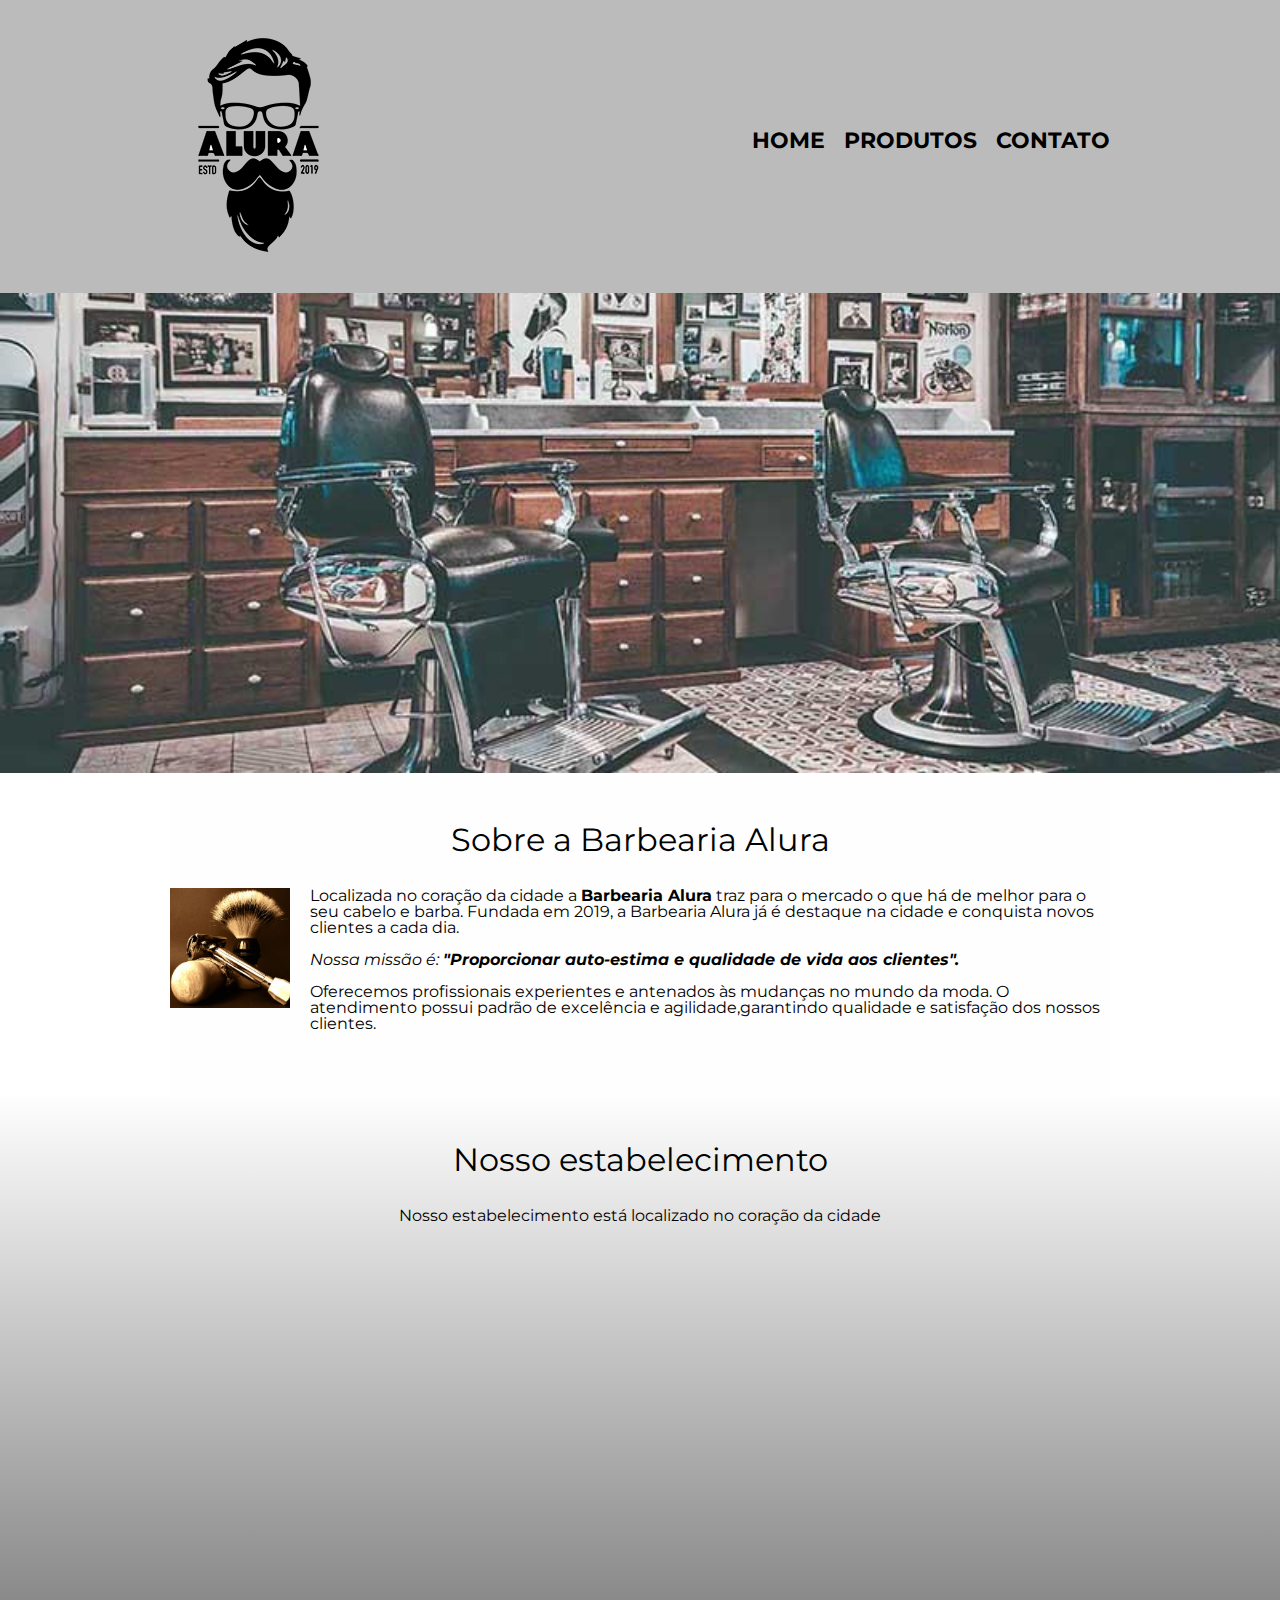
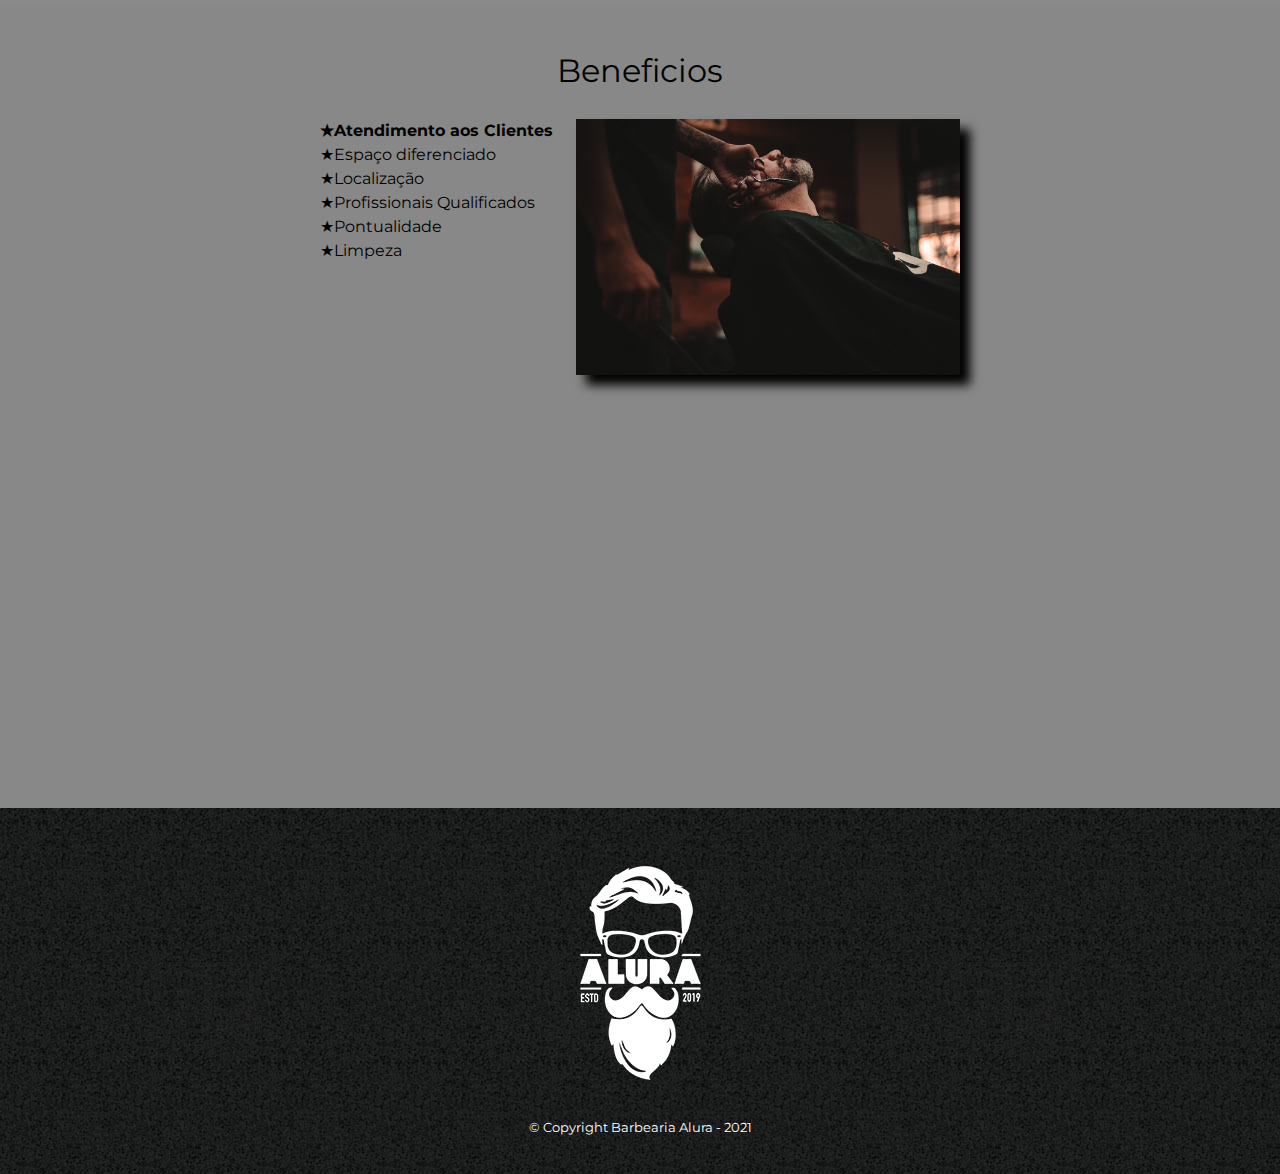
<file: index.html>
<!DOCTYPE html>
<html lang="pt-br">
    <head>
        <meta charset="UTF-8">
        <meta http-equiv="X-UA-Compatible" content="IE=edge">
        <meta name="viewport" content="width=device-width, initial-scale=1.0">

        <link rel="stylesheet" href="reset.css">
        <link rel="stylesheet" href="style.css">
        <link rel="preconnect" href="https://fonts.googleapis.com">
        <link rel="preconnect" href="https://fonts.gstatic.com" crossorigin>
        <link href="https://fonts.googleapis.com/css2?family=Montserrat&display=swap" rel="stylesheet">

        <title>Barbearia Alura</title> 
    </head>
    <body>        
        <header>
            <div class="caixa">
                <h1><img src="logo.png"></h1>
            
            
                <nav>
                    <ul>
                        <li><a href="index.html">Home</a></li>
                        <li><a href="produtos.html">Produtos</a></li>
                        <li><a href="contato.html">Contato</a></li>
                    </ul>
                </nav>
            </div>
        </header>

        <img class="banner" src="banner.jpg" alt="Banner da Barbearia">

        <main>
            <section class="principal">
                <h2 class="titulo-principal">Sobre a Barbearia Alura</h2>

                <img class="utensilios" src="utensilios.jpg" alt="Utensilios de barbeiro.">

                <p>Localizada no coração da cidade a <strong>Barbearia Alura</strong> traz para o mercado o que há de melhor para o seu cabelo e barba. Fundada em 2019, a Barbearia Alura já é destaque na cidade e conquista novos clientes a cada dia.</p>        

                <p id="missao"><em> Nossa missão é: <strong> "Proporcionar auto-estima e qualidade de vida aos clientes".</strong></em></p>

                <p>Oferecemos profissionais experientes e antenados às mudanças no mundo da moda. O atendimento possui padrão de excelência e agilidade,garantindo qualidade e satisfação dos nossos clientes.</p>
            </section>

            <section class="mapa">
                <h3 class="titulo-principal">Nosso estabelecimento</h3>
                <p>Nosso estabelecimento está localizado no coração da cidade</p>

                <div class="mapa-conteudo">
                    <iframe src="https://www.google.com/maps/embed?pb=!1m18!1m12!1m3!1d3656.4498404748992!2d-46.63452058502166!3d-23.588194784669575!2m3!1f0!2f0!3f0!3m2!1i1024!2i768!4f13.1!3m3!1m2!1s0x94ce5a2b2ed7f3a1%3A0xab35da2f5ca62674!2sCaelum%20-%20Escola%20de%20Tecnologia!5e0!3m2!1spt-BR!2sbr!4v1637426221903!5m2!1spt-BR!2sbr" width="100%" height="300" style="border:0;" allowfullscreen="" loading="lazy"></iframe>
                </div>  
            </section>
            
            <section class="beneficios">    
                <h3 class="titulo-principal">Beneficios</h3>       

                <div class="conteudo-beneficios">
                    <ul class="lista-beneficios">
                        <li class="itens">Atendimento aos Clientes</li>
                        <li class="itens">Espaço diferenciado</li>
                        <li class="itens">Localização</li>
                        <li class="itens">Profissionais Qualificados</li>
                        <li class="itens">Pontualidade</li>
                        <li class="itens">Limpeza</li>
                    </ul><img src="beneficios.jpg" class="imagem-beneficios">
                </div>

                <div class="video">
                    <iframe width="100%" height="315" src="https://www.youtube.com/embed/wcVVXUV0YUY" frameborder="0" allow="accelerometer; autoplay; encrypted-media; gyroscope; picture-in-picture" allowfullscreen>                        
                    </iframe>
                </div>


            </section>
        </main>        

        <footer>
            <img src="logo-branco.png">
            <p class="copyrigth">&copy; Copyright Barbearia Alura - 2021</p>
        </footer>
    </body>
</html>
</file>
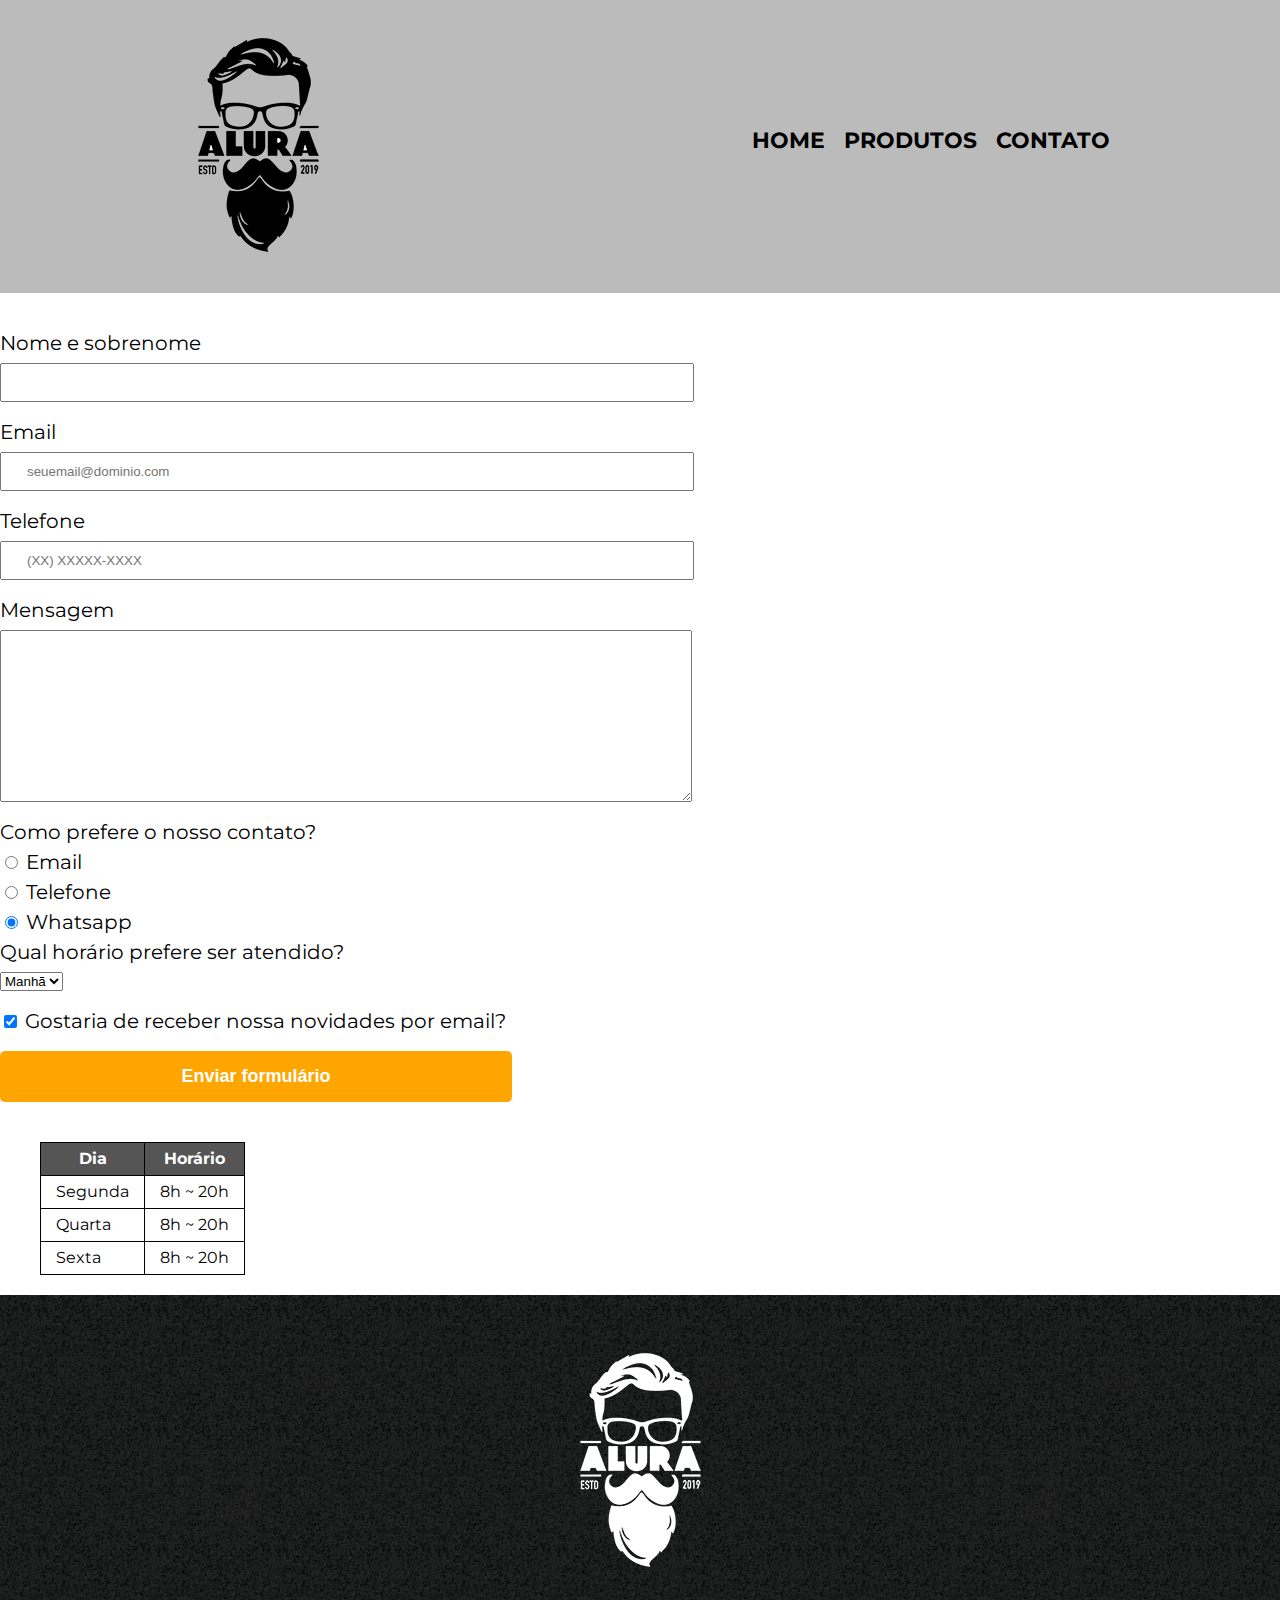
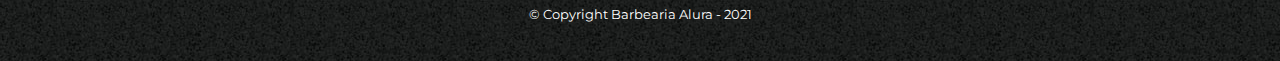
<file: contato.html>
<!DOCTYPE html>
<html lang="pt-br">
    <head>
        <meta charset="UTF-8">   
        <title>Barbearia Alura - Contato</title>

        <link rel="stylesheet" href="reset.css">
        <link rel="stylesheet" href="style.css">
        <link rel="preconnect" href="https://fonts.googleapis.com">
        <link rel="preconnect" href="https://fonts.gstatic.com" crossorigin>
        <link href="https://fonts.googleapis.com/css2?family=Montserrat&display=swap" rel="stylesheet">
    </head>
    <body>
        <header>
            <div class="caixa">
                <h1><img src="logo.png" alt="Logo da Barbearia Alura"></h1>
            
            
                <nav>
                    <ul>
                        <li><a href="index.html">Home</a></li>
                        <li><a href="produtos.html">Produtos</a></li>
                        <li><a href="contato.html">Contato</a></li>
                    </ul>
                </nav>
            </div>
        </header>

        <main>
            <form>
                <label for="nomesobrenome">Nome e sobrenome</label>
                <input type="text" id="nomesobrenome" class="input-padrao" required>

                <label for="email">Email</label>
                <input type="email" id="email" class="input-padrao" required placeholder="seuemail@dominio.com">

                <label for="telefone">Telefone</label>
                <input type="tel" id="telefone" class="input-padrao" required placeholder="(XX) XXXXX-XXXX">

                <label for="mensagem">Mensagem</label>
                <textarea cols="70" rows="10" id="mensagem" class="input-padrao" required></textarea>

                <fieldset>
                    <legend>Como prefere o nosso contato?</legend>
                    <label for="radio-email">
                        <input type="radio" name="contato" value="email" id="radio-email"> Email
                    </label>
                   

                    <label for="radio-telefone">
                        <input type="radio" name="contato" value="telefone" id="radio-telefone"> 
                        Telefone
                    </label>
                    

                    <label for="radio-whatsapp">
                        <input type="radio" name="contato" value="whatsapp" id="radio-whatsapp" checked> 
                        Whatsapp
                    </label>
                   
                </fieldset>

                <fieldset>
                    <legend>Qual horário prefere ser atendido?</legend>
                    <select>
                        <option>Manhã</option>
                        <option>Tarde</option>
                        <option>Noite</option>
                    </select>
                </fieldset>

                <label class="checkbox">
                    <input type="checkbox" checked> Gostaria de receber nossa novidades por email?
                </label>                

                <input type="submit" value="Enviar formulário" class="enviar">

            </form>

            <table>
                <thead>
                    <tr>
                        <th>Dia</th>
                        <th>Horário</th>
                    </tr>
                </thead>
                <tbody>
                    <tr>
                        <td>Segunda</td>
                        <td>8h ~ 20h</td>
                    </tr>
                    <tr>
                        <td>Quarta</td>
                        <td>8h ~ 20h</td>
                    </tr>
                    <tr>
                        <td>Sexta</td>
                        <td>8h ~ 20h</td>
                    </tr>
                </tbody>                
            </table>
        </main>
        

        <footer>
            <img src="logo-branco.png" alt="Logo da Barbearia Alura">
            <p class="copyrigth">&copy; Copyright Barbearia Alura - 2021</p>
        </footer>
    </body>
</html>
</file>
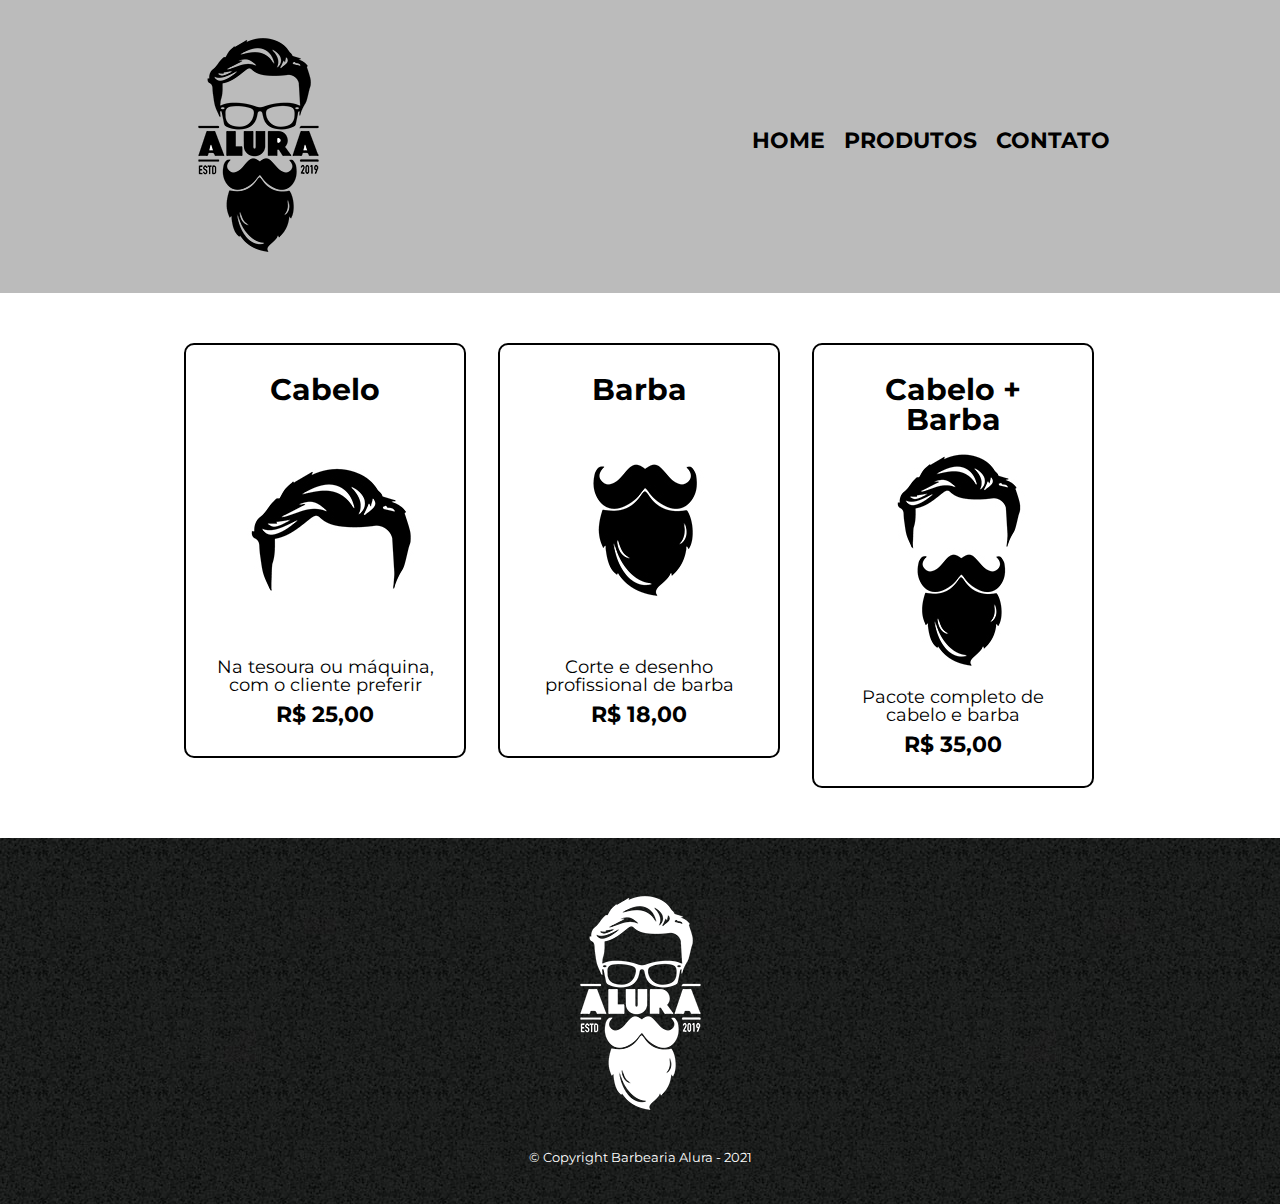
<file: produtos.html>
<!DOCTYPE html>
<html lang="pt-br">
    <head>
        <meta charset="UTF-8">   
        <title>Barbearia Alura - Produtos</title>

        <link rel="stylesheet" href="reset.css">
        <link rel="stylesheet" href="style.css">
        <link rel="preconnect" href="https://fonts.googleapis.com">
        <link rel="preconnect" href="https://fonts.gstatic.com" crossorigin>
        <link href="https://fonts.googleapis.com/css2?family=Montserrat&display=swap" rel="stylesheet">
    </head>
    <body>
        <header>
            <div class="caixa">
                <h1><img src="logo.png"></h1>
            
            
                <nav>
                    <ul>
                        <li><a href="index.html">Home</a></li>
                        <li><a href="produtos.html">Produtos</a></li>
                        <li><a href="contato.html">Contato</a></li>
                    </ul>
                </nav>
            </div>
        </header>

        <main>
            <ul class="produtos">
               <li>
                   <h2>Cabelo</h2>
                   <img src="cabelo.jpg">
                   <p class="produto-descricao">Na tesoura ou máquina, com o cliente preferir</p>
                   <p class="produto-preco">R$ 25,00</p>
                </li> 
               <li>
                   <h2>Barba</h2>
                   <img src="barba.jpg">
                   <p class="produto-descricao">Corte e desenho profissional de barba</p>
                   <p class="produto-preco">R$ 18,00</p>
                </li>
               <li>
                   <h2>Cabelo + Barba</h2>
                   <img src="cabelo+barba.jpg">
                   <p class="produto-descricao">Pacote completo de cabelo e barba</p>
                   <p class="produto-preco">R$ 35,00</p>
                </li>
            </ul>

        </main>

        <footer>
            <img src="logo-branco.png">
            <p class="copyrigth">&copy; Copyright Barbearia Alura - 2021</p>
        </footer>
    </body>
</html>
</file>
<file: style.css>
body{
    font-family: 'Montserrat', sans-serif;
}

header {
    background: #BBBBBB;
    padding: 20px 0;
}

.caixa {
    position: relative;
    width: 940px;
    margin: 0 auto;
}

nav {
    position: absolute;
    top: 110px;
    right: 0;
}

nav li {
    display: inline;    
    margin: 0 0 0 15px;
}

nav a {
    text-transform: uppercase;
    color: #000000;
    font-weight: bolder;    
    font-size: 22px;
    text-decoration: none;
}

nav a:hover{
    color: #C78C19;
    text-decoration: underline;
}

.produtos {
    width: 940px;
    margin: 0 auto;
    padding: 50px 0;    
}

.produtos li{
    display: inline-block;
    text-align: center;
    width: 30%;
    vertical-align: top;
    margin: 0 1.5%;
    padding: 30px 20px;
    box-sizing: border-box;
    border: 2px solid #000000;
    border-radius: 10px;
}

.produtos li:hover {
    border-color: #C78C19;
}

.produtos li:hover h2 {
    font-size: 31px;
}

.produtos li:active {
    border-color: #087c19;
}

.produtos h2 {
    font-size: 30px;
    font-weight: bolder;
}

.produto-descricao {
    font-size: 18px;
}

.produto-preco {
    font-size: 22px;
    font-weight: bolder;
    margin-top: 10px;
}

footer {
    text-align: center;
    background: url("bg.jpg");
    padding: 40px 0px;
}

.copyrigth{
    color: #FFFFFF;
    font-size: 13px;
    margin-top: 20px;
}

/*css da pagina de contato*/
form {
    margin: 40px 0;    
}

form label, form legend{
    display: block;
    font-size: 20px;
    margin: 0 0 10px;
}

.input-padrao {
    display: block;
    margin: 0 0 20px;
    padding: 10px 25px;
    width: 50%;
}

.checkbox {
    margin: 20px 0;
}

.enviar {
    width: 40%;
    padding: 15px 0;
    background: orange;
    color: white;
    font-weight: bolder;
    font-size: 18px;
    border: none;
    border-radius: 5px;
    cursor: pointer;
    transition: 1s all;    
}

.enviar:hover{
    background: darkorange;
    transform: scale(1.2);
}

table {
    margin: 20px 40px;
}

thead {
    background: #555555;
    color: white;
    font-weight: bolder;
}

td, th {
    border: 1px solid #000000;
    padding: 8px 15px;
}


/* css da página inicial*/
.banner {
    width: 100%;
}

.titulo-principal{
    text-align: center;
    font-size: 2em;
    margin: 0 0 1em;
    clear: left;
}

.principal {
    padding: 3em 0;
    background: #FEFEFE;
    width: 940px;
    margin: 0 auto;
}

.principal p{
    margin: 0 0 1em;
}

.principal strong {
    font-weight: bolder;
}

.principal em {
    font-style: italic;
}

.utensilios{
    width: 120px;
    float: left;
    margin: 0 20px 20px 0;
}

.mapa {
    padding: 3em 0;   
    background: linear-gradient(#FEFEFE,#888888);
}

.mapa-conteudo {
    width: 940px;
    margin: 0 auto;
}

.mapa p {
  margin: 0 0 2em;  
  text-align: center;
}

.beneficios {
    padding: 3em 0;
    background: #888888;
}

.conteudo-beneficios {
    width: 640px;
    margin: 0 auto;
}

.lista-beneficios {
    width: 40%;
    display: inline-block;
    vertical-align: top;
}

.itens {
    line-height: 1.5;
}

.itens:first-child {
    font-weight: bolder;
}

.itens:before{
    content: "★";
}

.imagem-beneficios{
    width: 60%;
    opacity: 1;
    transition: 400ms;
    box-shadow: 10px 10px 10px #000000;
}

.imagem-beneficios:hover{     
    opacity: 0.3; 
}


.video {
    width: 560px;
    margin: 2em auto;
}

/* midiaquery */

@media screen and (max-width: 480px) {    
    .caixa, .principal, .conteudo-beneficios, .mapa-conteudo, .video {
        width: auto;
    }
    
    h1 {
        text-align: center;
    }

    nav {
        position: static;
    }

    .lista-beneficios, .imagem-beneficios {
        width: 100%;
    }
}
</file>
